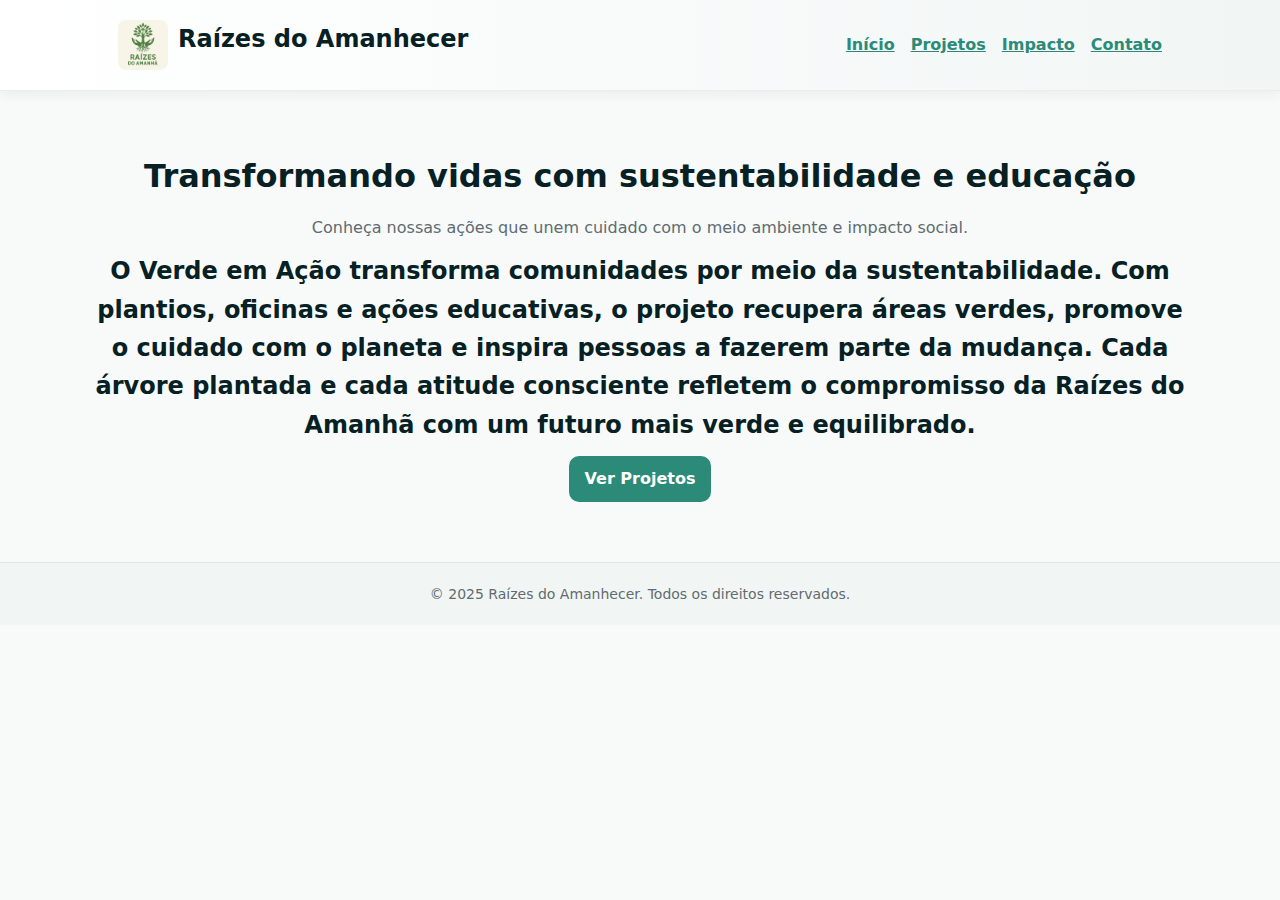
<file: index.html>
<!doctype html>
<html lang="pt-BR">
<head>
  <meta charset="utf-8">
  <meta name="viewport" content="width=device-width, initial-scale=1">
  <title>Raízes do Amanhecer — Início</title>
 <link rel="stylesheet" href="style.css">
</head>
<body>
  <header>
    <div class="container" style="display:flex;justify-content:space-between;align-items:center;">
      <div style="display:flex;align-items:center;gap:10px">
        <img src="logo.png.png" alt="raizes-do-amanhecer" width="50" height="50" style="border-radius:8px;">
             <h2> Raízes do Amanhecer</h2>
      </div>
      <nav>
        <a href="index.html">Início</a>
        <a href="projetos.html">Projetos</a>
        <a href="impacto.html">Impacto</a>
        <a href="contato.html">Contato</a>
      </nav>
    </div>
  </header>

  <main class="container hero">
    <h1>Transformando vidas com sustentabilidade e educação</h1>
    <p>Conheça nossas ações que unem cuidado com o meio ambiente e impacto social.</p>
    <h2>O Verde em Ação transforma comunidades por meio da sustentabilidade. Com plantios, oficinas e ações educativas, o projeto recupera áreas verdes, promove o cuidado com o planeta e inspira pessoas a fazerem parte da mudança. Cada árvore plantada e cada atitude consciente refletem o compromisso da Raízes do Amanhã com um futuro mais verde e equilibrado.</h2>
    <a href="projetos.html" class="btn">Ver Projetos</a>
  </main>

  <footer>
    © 2025 Raízes do Amanhecer. Todos os direitos reservados.
  </footer>
</body>
</html>
</file>
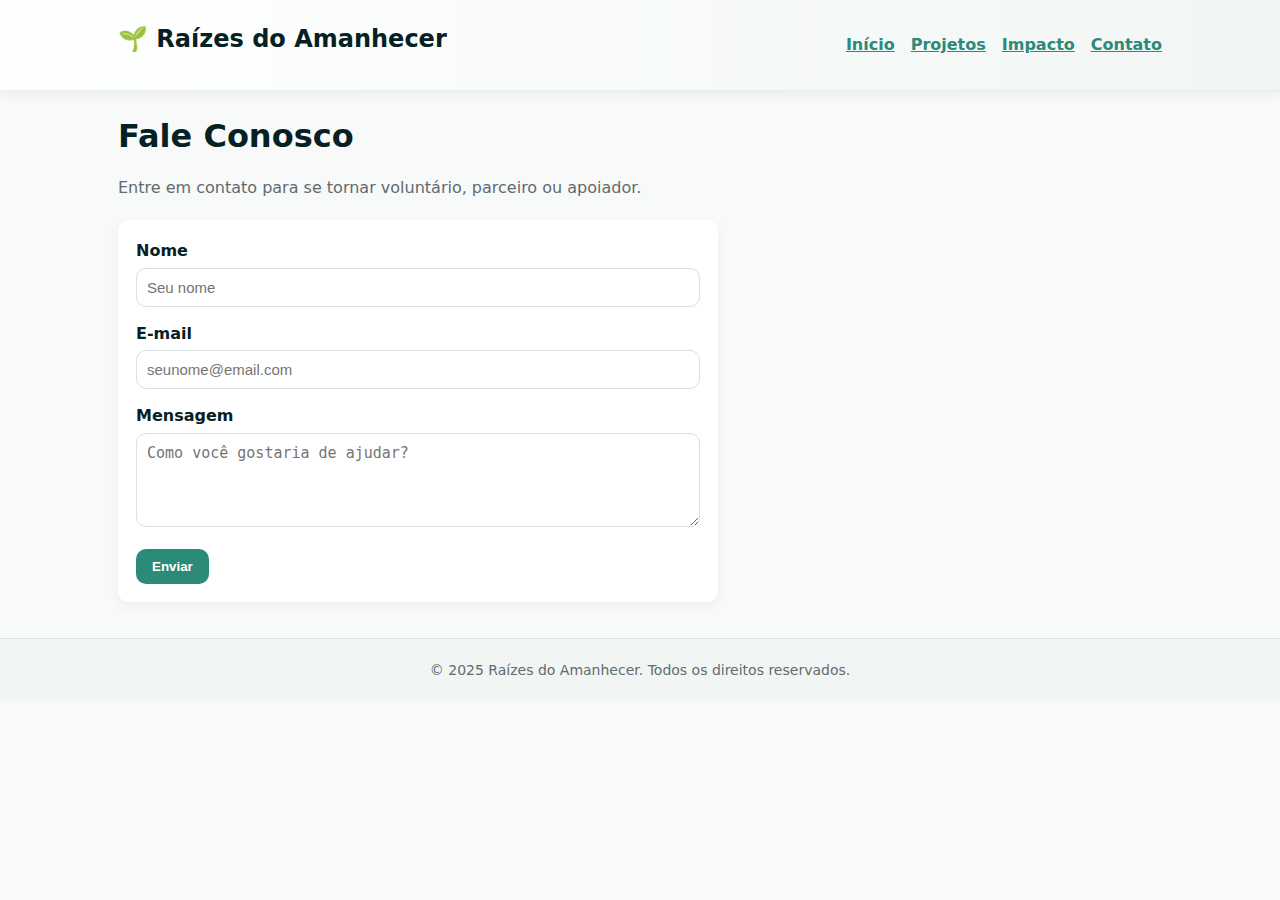
<file: contato.html>
<!doctype html>
<html lang="pt-BR">
<head>
  <meta charset="utf-8">
  <title>Contato — Raízes do Amanhecer</title>
  <link rel="stylesheet" href="style.css">
</head>
<body>
  <header>
    <div class="container" style="display:flex;justify-content:space-between;align-items:center;">
      <h2>🌱 Raízes do Amanhecer</h2>
      <nav>
        <a href="index.html">Início</a>
        <a href="projetos.html">Projetos</a>
        <a href="impacto.html">Impacto</a>
        <a href="contato.html">Contato</a>
      </nav>
    </div>
  </header>

  <main class="container">
    <h1>Fale Conosco</h1>
    <p>Entre em contato para se tornar voluntário, parceiro ou apoiador.</p>

    <form action="#" onsubmit="event.preventDefault(); alert('Mensagem enviada!');" class="project-card">
      <label>Nome</label>
      <input type="text" placeholder="Seu nome" required>

      <label>E-mail</label>
      <input type="email" placeholder="seunome@email.com" required>

      <label>Mensagem</label>
      <textarea rows="4" placeholder="Como você gostaria de ajudar?" required></textarea>

      <button class="btn" type="submit">Enviar</button>
    </form>
  </main>

  <footer>© 2025 Raízes do Amanhecer. Todos os direitos reservados.</footer>
</body>
</html>
</file>
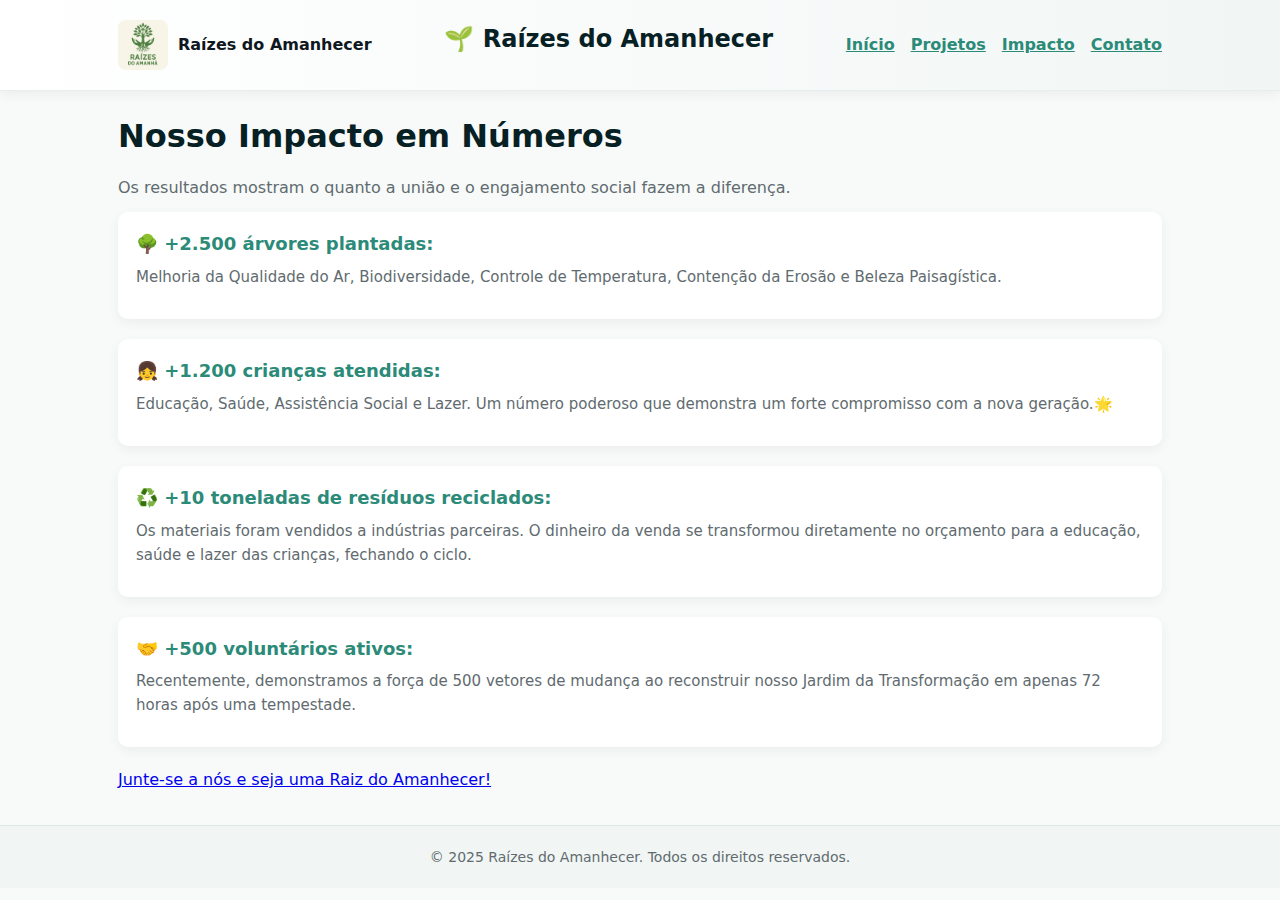
<file: impacto.html>
<!doctype html>
<html lang="pt-BR">
<head>
  <meta charset="utf-8">
  <title>Impacto — Raízes do Amanhecer</title>
  <link rel="stylesheet" href="style.css">
</head>
<body>
  <header>
    <div class="container" style="display:flex;justify-content:space-between;align-items:center;">
      <div style="display:flex;align-items:center;gap:10px">
        <img src="logo.png.png" alt="raizes-do-amanhecer" width="50" height="50" style="border-radius:8px;">
        <strong>Raízes do Amanhecer</strong>
      </div>
      <h2>🌱 Raízes do Amanhecer</h2>
      <nav>
        <a href="index.html">Início</a>
        <a href="projetos.html">Projetos</a>
        <a href="impacto.html">Impacto</a>
        <a href="contato.html">Contato</a>
      </nav>
    </div>
  </header>

  <main class="container">
    <h1>Nosso Impacto em Números</h1>
    <p>Os resultados mostram o quanto a união e o engajamento social fazem a diferença.</p>

    <ul style="list-style:none;padding:0">
    <li class="impacto-item">
        <div class="titulo">
            <strong>🌳 +2.500</strong> árvores plantadas:
        </div>
        <p class="descricao">
            Melhoria da Qualidade do Ar, Biodiversidade, Controle de Temperatura, Contenção da Erosão e Beleza Paisagística.
        </p>
    </li>
    <li class="impacto-item">
        <div class="titulo">
            <strong>👧 +1.200</strong> crianças atendidas:
        </div>
        <p class="descricao">
            Educação, Saúde, Assistência Social e Lazer. Um número poderoso que demonstra um forte compromisso com a nova geração.🌟
        </p>
    </li>
    <li class="impacto-item">
        <div class="titulo">
            <strong>♻️ +10 toneladas de resíduos reciclados:</strong>
        </div>
        <p class="descricao">
            Os materiais foram vendidos a indústrias parceiras. O dinheiro da venda se transformou diretamente no orçamento para a educação, saúde e lazer das crianças, fechando o ciclo.
        </p>
    </li>
    <li class="impacto-item">
        <div class="titulo">
            <strong>🤝 +500</strong> voluntários ativos:
        </div>
        <p class="descricao">
            Recentemente, demonstramos a força de 500 vetores de mudança ao reconstruir nosso Jardim da Transformação em apenas 72 horas após uma tempestade.
        </p>
    </li>
</ul>

<p>
    <a href="contato.html">Junte-se a nós e seja uma Raiz do Amanhecer!</a>
</p>
  </main>

  <footer>© 2025 Raízes do Amanhecer. Todos os direitos reservados.</footer>
</body>
</html>
</file>
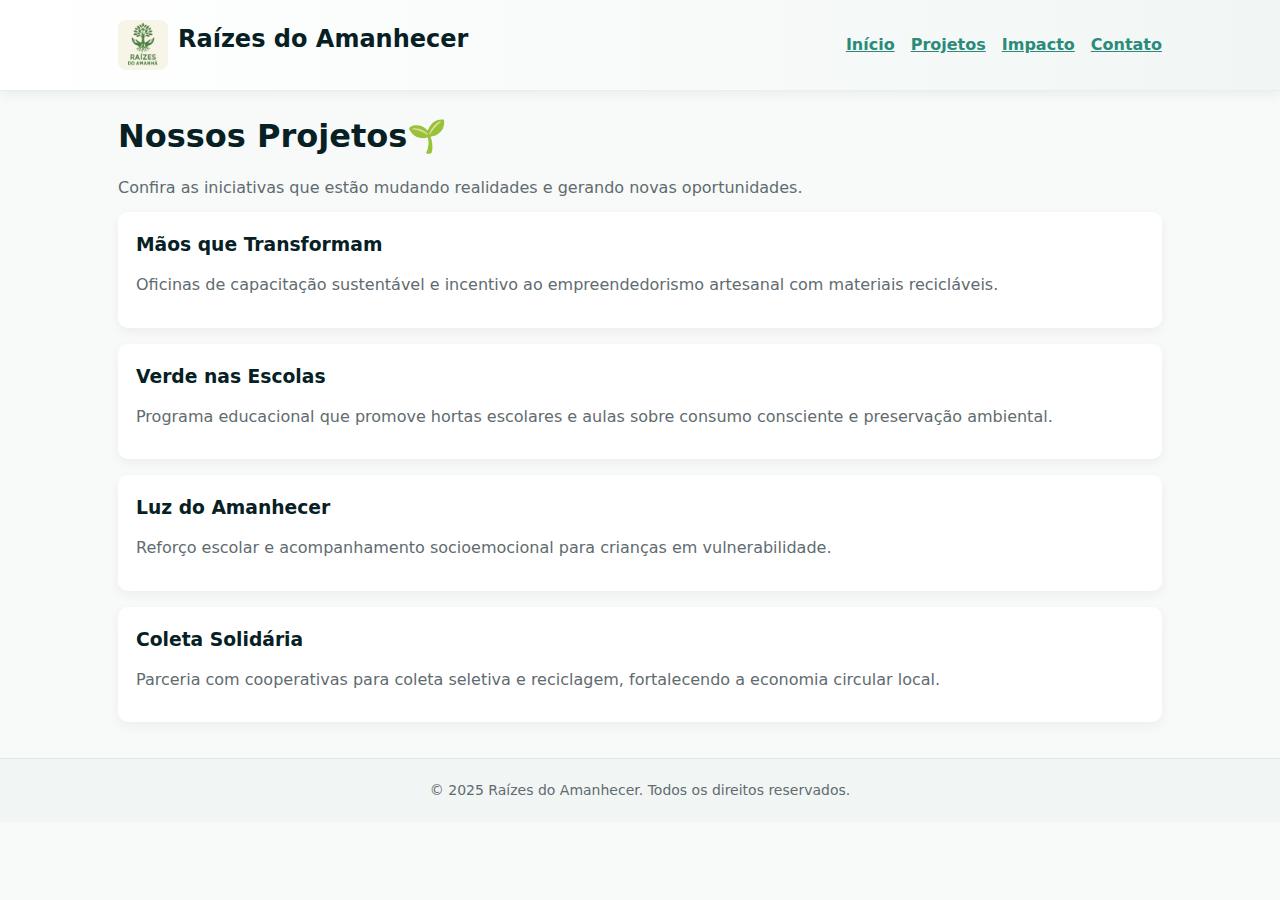
<file: projetos.html>
<!doctype html>
<html lang="pt-BR">
<head>
  <meta charset="utf-8">
  <title>Projetos — Raízes do Amanhecer</title>
  <link rel="stylesheet" href="style.css">
</head>
<body>
  <header>
    <div class="container" style="display:flex;justify-content:space-between;align-items:center;">
      <div style="display:flex;align-items:center;gap:10px">
        <img src="logo.png.png" alt="raizes-do-amanhecer" width="50" height="50" style="border-radius:8px;">
      <h2>Raízes do Amanhecer</h2>
      </div>
      <nav>
        <a href="index.html">Início</a>
        <a href="projetos.html">Projetos</a>
        <a href="impacto.html">Impacto</a>
        <a href="contato.html">Contato</a>
      </nav>
    </div>
  </header>

  <main class="container">
    <h1>Nossos Projetos🌱</h1>
    <p>Confira as iniciativas que estão mudando realidades e gerando novas oportunidades.</p>

    <div class="project-card">
      <h3>Mãos que Transformam</h3>
      <p>Oficinas de capacitação sustentável e incentivo ao empreendedorismo artesanal com materiais recicláveis.</p>
    </div>

    <div class="project-card">
      <h3>Verde nas Escolas</h3>
      <p>Programa educacional que promove hortas escolares e aulas sobre consumo consciente e preservação ambiental.</p>
    </div>

    <div class="project-card">
      <h3>Luz do Amanhecer</h3>
      <p>Reforço escolar e acompanhamento socioemocional para crianças em vulnerabilidade.</p>
    </div>

    <div class="project-card">
      <h3>Coleta Solidária</h3>
      <p>Parceria com cooperativas para coleta seletiva e reciclagem, fortalecendo a economia circular local.</p>
    </div>
  </main>

  <footer>© 2025 Raízes do Amanhecer. Todos os direitos reservados.</footer>
</body>
</html>
</file>
<file: style.css>
/* ================================
    Raízes do Amanhecer — CSS unificado
   ================================ */
:root {
  --bg: #f7faf9;
  --accent: #2b8a78;
  --muted: #616b6f;
  --card: #ffffff;
  --shadow: 0 4px 12px rgba(0, 0, 0, 0.05);
  --radius: 10px;
  font-family: Inter, system-ui, -apple-system, 'Segoe UI', Roboto, 'Helvetica Neue', Arial;
}

/* Reset básico */
* {
  box-sizing: border-box;
  margin: 0;
  padding: 0;
}

body {
  background: var(--bg);
  color: #0f1720;
  line-height: 1.6;
}

/* ================================
    Cabeçalho e Navegação
   ================================ */
header {
  background: linear-gradient(90deg, #fff 0%, #f1f6f5 100%);
  border-bottom: 1px solid #e6eef0;
  box-shadow: var(--shadow);
}

.container {
  max-width: 1100px;
  margin: 0 auto;
  padding: 20px 28px;
}

nav {
  display: flex;
  gap: 16px;
  align-items: center;
}

nav a {
  font-weight: 600;
  color: var(--accent);
  transition: color 0.2s ease;
}

nav a:hover {
  color: #1d6d5d;
}

/* ================================
    Botões
   ================================ */
.btn {
  background: var(--accent);
  color: white;
  padding: 10px 16px;
  border-radius: var(--radius);
  font-weight: 600;
  text-decoration: none;
  display: inline-block;
  transition: 0.2s ease;
  border: none;
  cursor: pointer;
}

.btn:hover {
  opacity: 0.9;
}

/* ================================
   Páginas principais
   ================================ */
.hero {
  text-align: center;
  padding: 60px 0;
}

h1, h2, h3 {
  color: #062024;
  margin-bottom: 12px;
}

p {
  color: var(--muted);
  margin-bottom: 12px;
}

section {
  padding: 40px 0;
  border-bottom: 1px solid #eef6f5;
}

/* ================================
   Projetos
   ================================ */
.project-card {
  background: var(--card);
  padding: 18px;
  border-radius: var(--radius);
  box-shadow: var(--shadow);
  margin-bottom: 16px;
  transition: transform 0.2s ease;
}

.project-card:hover {
  transform: translateY(-4px);
}

/* ================================
    Impacto
   ================================ */
.impacto-item {
  background: var(--card);
  margin-bottom: 20px;
  padding: 18px;
  border-radius: var(--radius);
  box-shadow: var(--shadow);
}

.impacto-item .titulo {
  font-weight: 700;
  color: var(--accent);
  font-size: 18px;
  margin-bottom: 6px;
}

.impacto-item .descricao {
  color: var(--muted);
  font-size: 15px;
}

/* ================================
    Formulário de contato
   ================================ */
form {
  background: var(--card);
  padding: 20px;
  border-radius: var(--radius);
  box-shadow: var(--shadow);
  max-width: 600px;
  margin-top: 20px;
}

label {
  display: block;
  font-weight: 600;
  color: #062024;
  margin-bottom: 4px;
}

input,
textarea {
  width: 100%;
  padding: 10px;
  margin-bottom: 14px;
  border-radius: var(--radius);
  border: 1px solid #d6e3e0;
  font-size: 15px;
}

input:focus,
textarea:focus {
  outline: 2px solid var(--accent);
  border-color: transparent;
}

/* ================================
    Responsividade
   ================================ */
@media (max-width: 768px) {
  .container {
    padding: 16px;
  }

  nav {
    flex-wrap: wrap;
    justify-content: center;
    gap: 10px;
  }

  h1 {
    font-size: 22px;
  }

  form {
    width: 100%;
  }
}

/* ================================
    Rodapé
   ================================ */
footer {
  text-align: center;
  padding: 20px;
  color: var(--muted);
  font-size: 14px;
  background: #f1f6f5;
  border-top: 1px solid #dce8e6;
}
</file>
